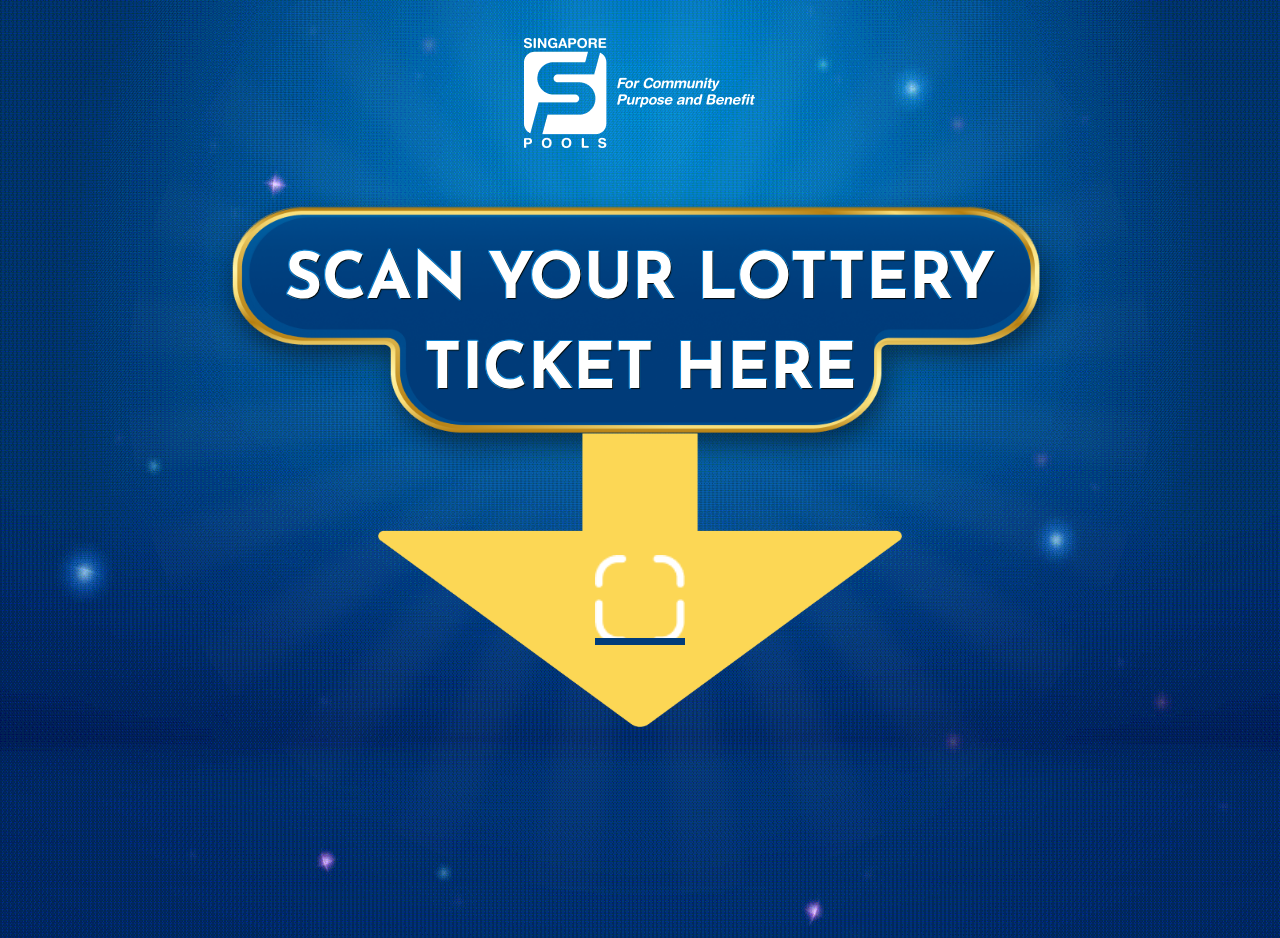
<file: index.html>
<!doctype html>
<html class="no-js" lang="">

<head>
  <meta charset="utf-8">
  <meta name="viewport" content="width=device-width, initial-scale=1">
  <title>SG-POOL</title>
  <link rel="stylesheet" href="css/style.css">
  <link rel="stylesheet" href="css/index.css">
  <meta name="description" content="">

  <meta property="og:title" content="">
  <meta property="og:type" content="">
  <meta property="og:url" content="">
  <meta property="og:image" content="">
  <meta property="og:image:alt" content="">

  <link rel="icon" href="/favicon.ico" sizes="any">
  <link rel="icon" href="/icon.svg" type="image/svg+xml">
  <link rel="apple-touch-icon" href="icon.png">
  <meta name="theme-color" content="#fafafa">
  <style>
    @import url('https://fonts.googleapis.com/css2?family=Josefin+Sans:ital,wght@0,100..700;1,100..700&display=swap');
  </style>
</head>

<body class="body-bg">
<div class="content-container">
  <div class="rotating">
    <img src=
          "./img/rays-circle.png"
        alt="Rotated Image"
        class="rotating_img">
  </div>

<div class="move-up">
<div class="logo-wrapper">
  <img src=
         "./img/Logo.png"
       alt="logo"
       class="logo">
</div>

<div class="banner-box">
  <img src=
         "./img/Text-background.png"
       alt="back"
       class="back">
  <img src=
         "./img/bg-layer.png"
       alt="back"
       class="back-layer">
  <div class="banner-text-one">SCAN YOUR LOTTERY</div>
  <div class="banner-text-two">TICKET HERE</div>
</div>
</div>
  <div class="move-down">
<div class="arrow-box">
  <img src=
         "./img/arrow.png"
       alt="arrow"
       class="arrow">
  <!--<a href="./html/winner.html">
    <img src=
           "./img/arrow.png"
         alt="arrow"
         class="arrow">
  </a>-->
  <div class="scanner-box-wrapper">
    <img src=
           "./img/bar-box.png"
         alt="bar-box"
         class="bar-box">
    <span class="scanner-line"></span>
  </div>
</div>
  </div>
</div>
<script>
  document.addEventListener('DOMContentLoaded', function() {
    var moveUpElement = document.querySelector('.move-up');
    var moveDownElement = document.querySelector('.move-down');

    // Function to toggle move classes
    function toggleMoveClasses() {
      moveUpElement.classList.toggle('move');
      moveDownElement.classList.toggle('move');
    }

    // Add click event listener to trigger animation
    document.querySelector('.arrow-box').addEventListener('click', function() {
      toggleMoveClasses();
      setTimeout(() => {
        window.location.href = "../sg-pool-ui/html/winner.html";
      }, 400)
    });


  });
</script>
</body>

</html>
</file>
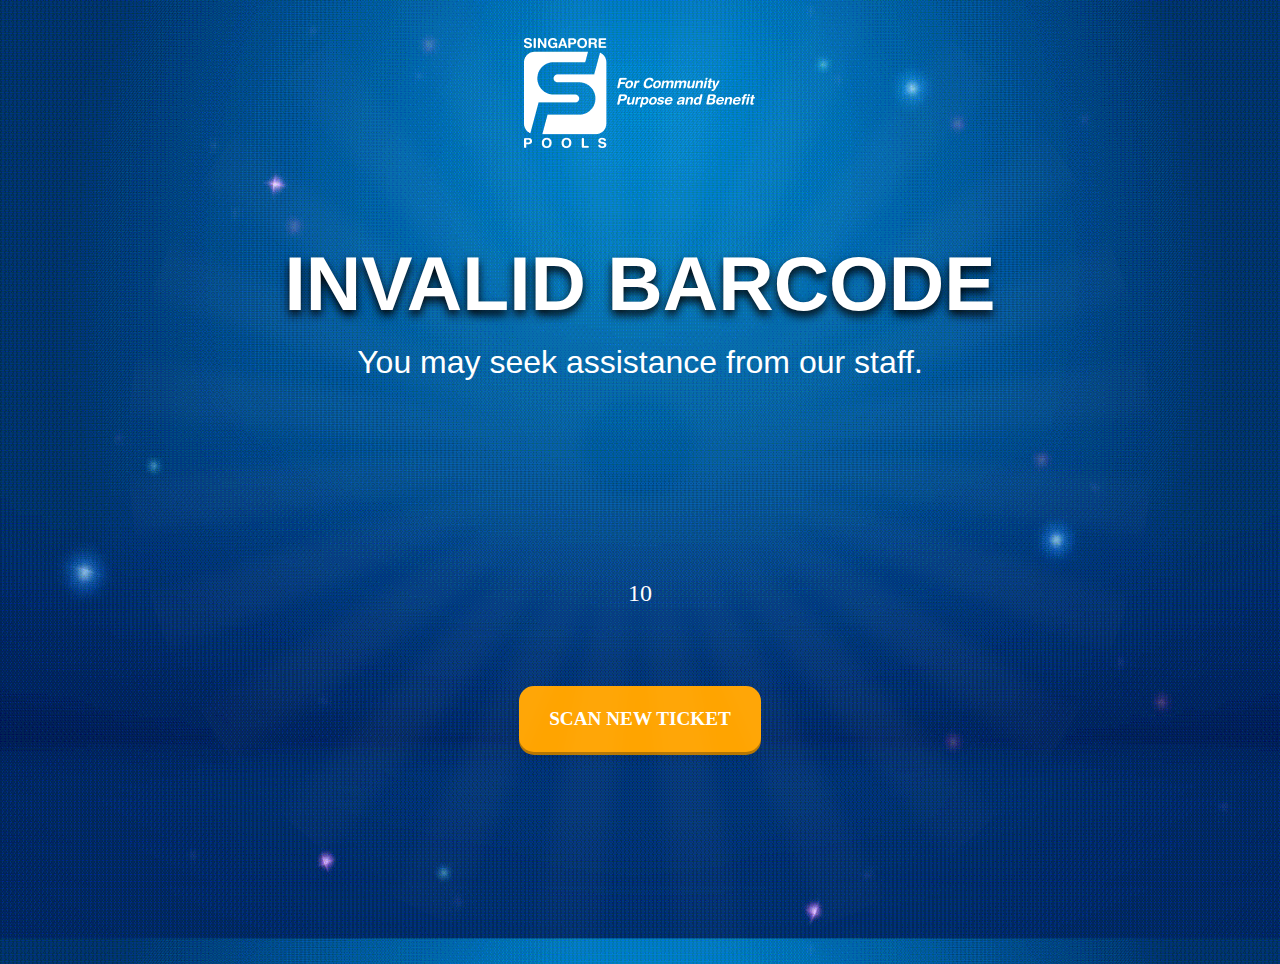
<file: html/barcode-invalid.html>
<!DOCTYPE html>
<html lang="en">
<head>
  <meta charset="UTF-8">
  <title>Winner</title>
  <link rel="stylesheet" href="../css/winner.css">
  <link rel="stylesheet" href="../css/index.css">
</head>
<body class="body-bg" onclick="onNext()">
<!--<div class="rays-layer"></div>-->
<div class="rotating">
  <img src=
         "../img/rays-circle.png"
       alt="Rotated Image"
       class="rotating_img">
</div>
<div class="logo-wrapper">
  <img src=
         "../img/Logo.png"
       alt="logo"
       class="logo">
</div>
<div class="heading-text-wrapper">
  <p class="error-text">Invalid Barcode</p>
  <div class="tabulated-text">You may seek assistance from our staff.</div>
</div>
<!--<div class="loader-wrapper">
  <div class="loader"></div>
  <div class="progress">10</div>
</div>-->

<div class="progress-container">
  <div class="progress-circle">
    <div class="count">10</div>
    <svg class="svg" width="160" height="160">
      <circle class="svg-circle" cx="80" cy="80" r="70"></circle>
    </svg>
  </div>
</div>

<div class="button-wrapper">
  <button onclick="onScanNewTicket()">Scan New Ticket</button>
</div>
<!--<div class="loader"></div>
<div class="container mt-5">
  <div class="row">
    <div class="col-3">
      <div id="circle-loader-wrap">
        <div class="left-wrap">
          <div class="loader"></div>
        </div>
        <div class="right-wrap">
          <div class="loader"></div>
        </div>
      </div>
    </div>
  </div>
</div>-->
<script>
  let count = 10;
  const progressElement = document.querySelector('.progress');
  const messageElement = document.querySelector('.message');

  const timerInterval = setInterval(() => {
    count--;
    progressElement.innerText = count;
    if (count === 0) {
      clearInterval(timerInterval);
      document.querySelector('.loader').style.animation = 'none';
      messageElement.innerText = 'Success!';
     // window.location.href = "../index.html";

    }

  }, 1000); // Update every second

  function onScanNewTicket() {
    window.location.href = "../index.html";
  }

  function onNext() {
    window.location.href = "../html/ticket-not-found.html";
  }

  document.addEventListener("DOMContentLoaded", function() {
    const progressBar = document.querySelector(".svg-circle");
    const count = document.querySelector(".count");
    let currentCount = 0;

    const incrementCount = () => {
      currentCount++;
      count.textContent = 11 - currentCount;
    };

    const updateProgress = () => {
      incrementCount();
      const currentProgress = (currentCount / 10) * 440.92; // Full circle is 440
      progressBar.style.strokeDashoffset = 440.92 - currentProgress;
    };

    const intervalId = setInterval(() => {
      if (currentCount < 10) {
        updateProgress();
      } else {
        clearInterval(intervalId);
      }
    }, 1000); // Adjust speed of animation if needed
  });

</script>
</body>
</html>
</file>
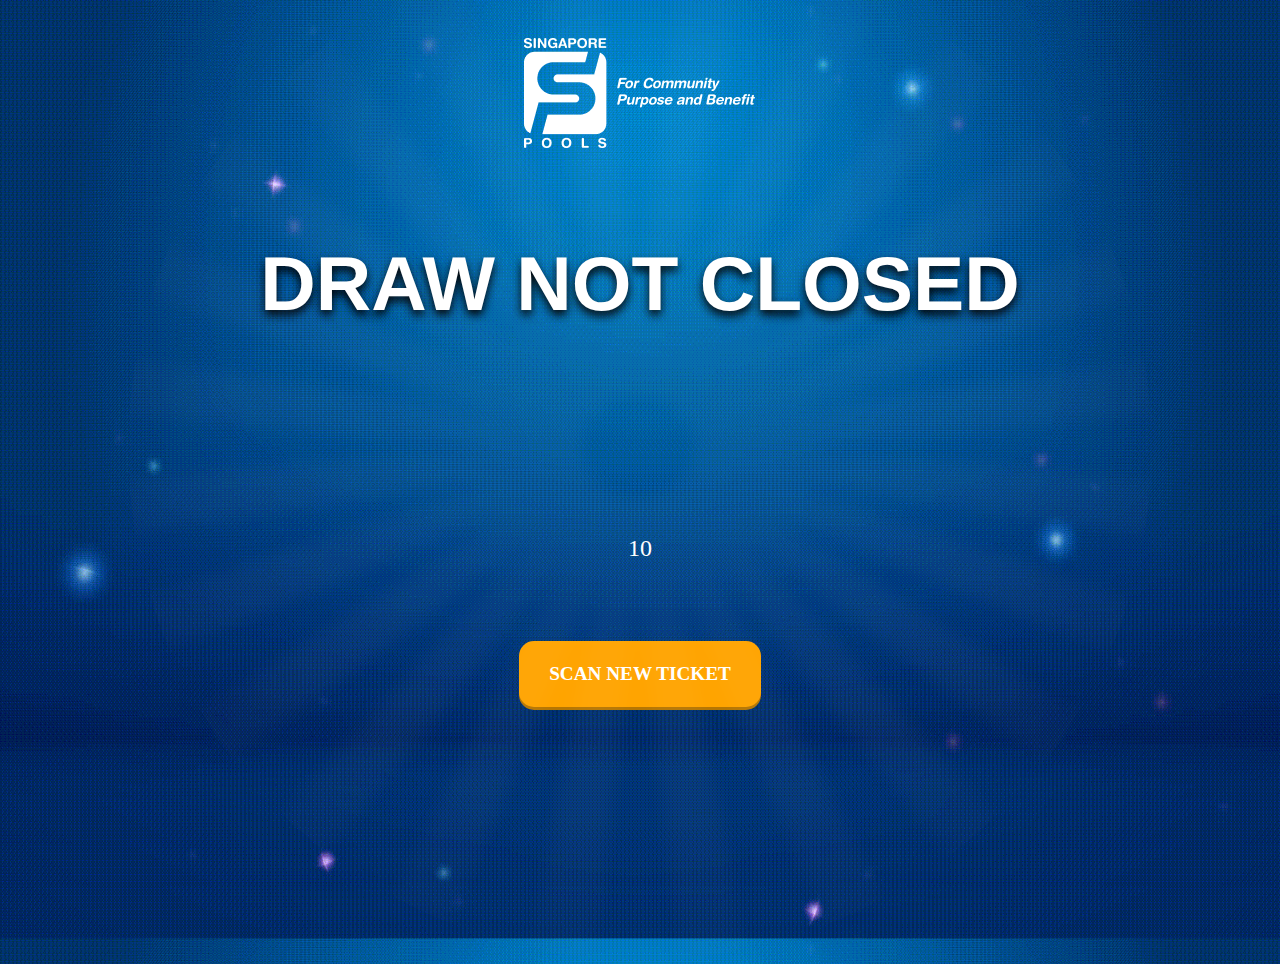
<file: html/draw-not-closed.html>
<!DOCTYPE html>
<html lang="en">
<head>
  <meta charset="UTF-8">
  <title>Winner</title>
  <link rel="stylesheet" href="../css/winner.css">
  <link rel="stylesheet" href="../css/index.css">
</head>
<body class="body-bg" onclick="onNext()">
<!--<div class="rays-layer"></div>-->
<div class="rotating">
  <img src=
         "../img/rays-circle.png"
       alt="Rotated Image"
       class="rotating_img">
</div>
<div class="logo-wrapper">
  <img src=
         "../img/Logo.png"
       alt="logo"
       class="logo">
</div>
<div class="heading-text-wrapper">
  <p class="error-text">Draw not closed</p>
</div>
<!--<div class="loader-wrapper">
  <div class="loader"></div>
  <div class="progress">10</div>
</div>-->

<div class="progress-container">
  <div class="progress-circle">
    <div class="count">10</div>
    <svg class="svg" width="160" height="160">
      <circle class="svg-circle" cx="80" cy="80" r="70"></circle>
    </svg>
  </div>
</div>

<div class="button-wrapper">
  <button onclick="onScanNewTicket()">Scan New Ticket</button>
</div>
<!--<div class="loader"></div>
<div class="container mt-5">
  <div class="row">
    <div class="col-3">
      <div id="circle-loader-wrap">
        <div class="left-wrap">
          <div class="loader"></div>
        </div>
        <div class="right-wrap">
          <div class="loader"></div>
        </div>
      </div>
    </div>
  </div>
</div>-->
<script>
  let count = 10;
  const progressElement = document.querySelector('.progress');
  const messageElement = document.querySelector('.message');

  const timerInterval = setInterval(() => {
    count--;
    progressElement.innerText = count;
    if (count === 0) {
      clearInterval(timerInterval);
      document.querySelector('.loader').style.animation = 'none';
      messageElement.innerText = 'Success!';
     // window.location.href = "../index.html";

    }

  }, 1000); // Update every second

  function onScanNewTicket() {
    window.location.href = "../index.html";
  }

  function onNext() {
    window.location.href = "../html/sorry.html";
  }

  document.addEventListener("DOMContentLoaded", function() {
    const progressBar = document.querySelector(".svg-circle");
    const count = document.querySelector(".count");
    let currentCount = 0;

    const incrementCount = () => {
      currentCount++;
      count.textContent = 11 - currentCount;
    };

    const updateProgress = () => {
      incrementCount();
      const currentProgress = (currentCount / 10) * 440.92; // Full circle is 440
      progressBar.style.strokeDashoffset = 440.92 - currentProgress;
    };

    const intervalId = setInterval(() => {
      if (currentCount < 10) {
        updateProgress();
      } else {
        clearInterval(intervalId);
      }
    }, 1000); // Adjust speed of animation if needed
  });

</script>
</body>
</html>
</file>
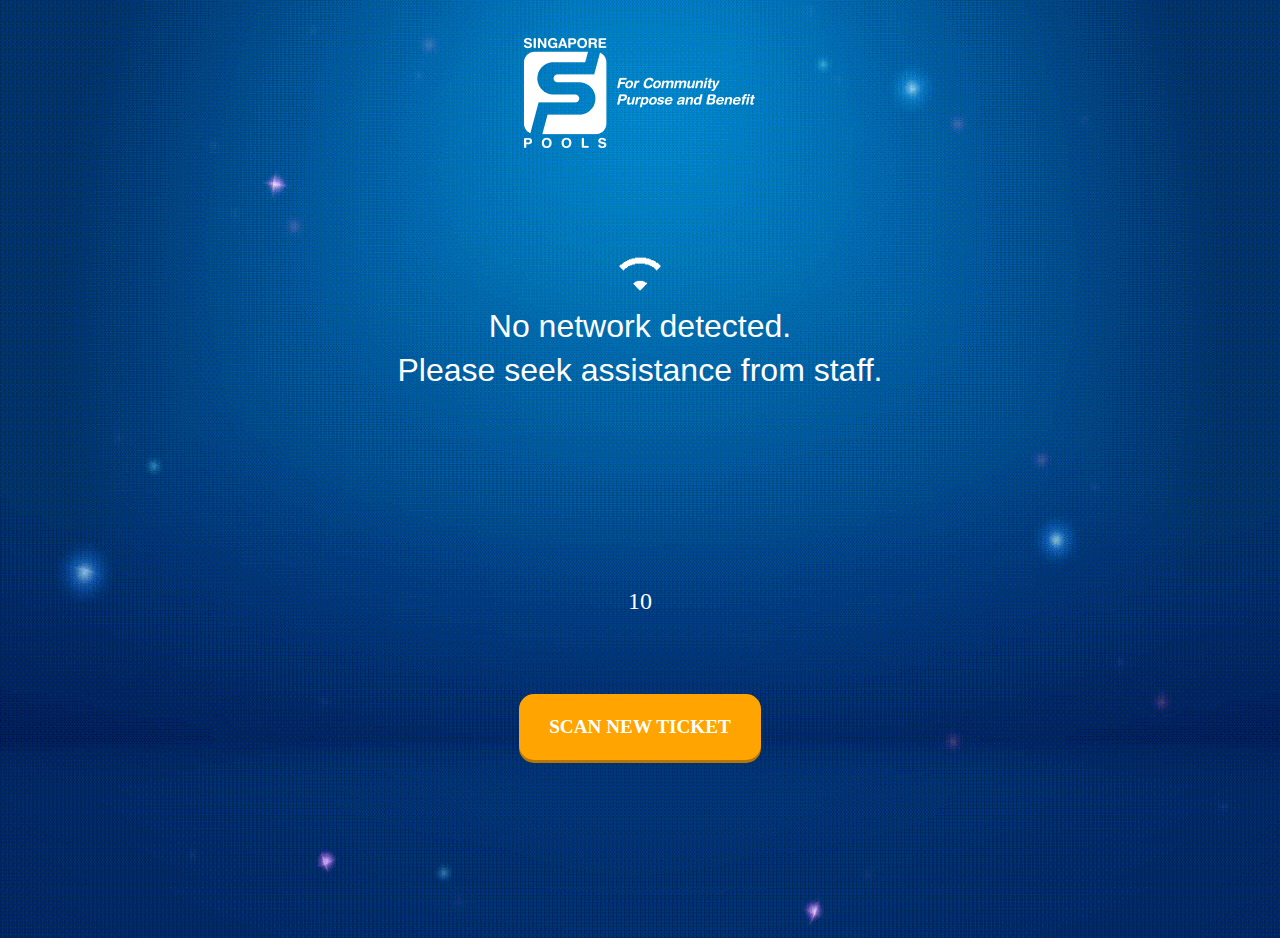
<file: html/no-internet.html>
<!DOCTYPE html>
<html lang="en">
<head>
  <meta charset="UTF-8">
  <title>Winner</title>
  <link rel="stylesheet" href="../css/winner.css">
  <link rel="stylesheet" href="../css/index.css">
</head>
<body class="body-bg" onclick="onNext()">
<!--<div class="rays-layer"></div>-->
<div class="logo-wrapper">
  <img src=
         "../img/Logo.png"
       alt="logo"
       class="logo">
</div>
<div class="heading-text-wrapper">
 <img src="../img/noInternet.gif" alt="noInternet" class="no-internet">
  <div class="tabulated-text">No network detected.</div>
  <div class="tabulated-text">Please seek assistance from staff.</div>
</div>
<!--<div class="loader-wrapper">
  <div class="loader"></div>
  <div class="progress">10</div>
</div>-->

<div class="progress-container">
  <div class="progress-circle">
    <div class="count">10</div>
    <svg class="svg" width="160" height="160">
      <circle class="svg-circle" cx="80" cy="80" r="70"></circle>
    </svg>
  </div>
</div>

<div class="button-wrapper">
  <button onclick="onScanNewTicket()">Scan New Ticket</button>
</div>
<!--<div class="loader"></div>
<div class="container mt-5">
  <div class="row">
    <div class="col-3">
      <div id="circle-loader-wrap">
        <div class="left-wrap">
          <div class="loader"></div>
        </div>
        <div class="right-wrap">
          <div class="loader"></div>
        </div>
      </div>
    </div>
  </div>
</div>-->
<script>
  let count = 10;
  const progressElement = document.querySelector('.progress');
  const messageElement = document.querySelector('.message');

  const timerInterval = setInterval(() => {
    count--;
    progressElement.innerText = count;
    if (count === 0) {
      clearInterval(timerInterval);
      document.querySelector('.loader').style.animation = 'none';
      messageElement.innerText = 'Success!';
     // window.location.href = "../index.html";

    }

  }, 1000); // Update every second

  function onScanNewTicket() {
    window.location.href = "../index.html";
  }

  function onNext() {
    window.location.href = "../html/winner-tabulated.html";
  }

  document.addEventListener("DOMContentLoaded", function() {
    const progressBar = document.querySelector(".svg-circle");
    const count = document.querySelector(".count");
    let currentCount = 0;

    const incrementCount = () => {
      currentCount++;
      count.textContent = 11 - currentCount;
    };

    const updateProgress = () => {
      incrementCount();
      const currentProgress = (currentCount / 10) * 440.92; // Full circle is 440
      progressBar.style.strokeDashoffset = 440.92 - currentProgress;
    };

    const intervalId = setInterval(() => {
      if (currentCount < 10) {
        updateProgress();
      } else {
        clearInterval(intervalId);
      }
    }, 1000); // Adjust speed of animation if needed
  });

</script>
</body>
</html>
</file>
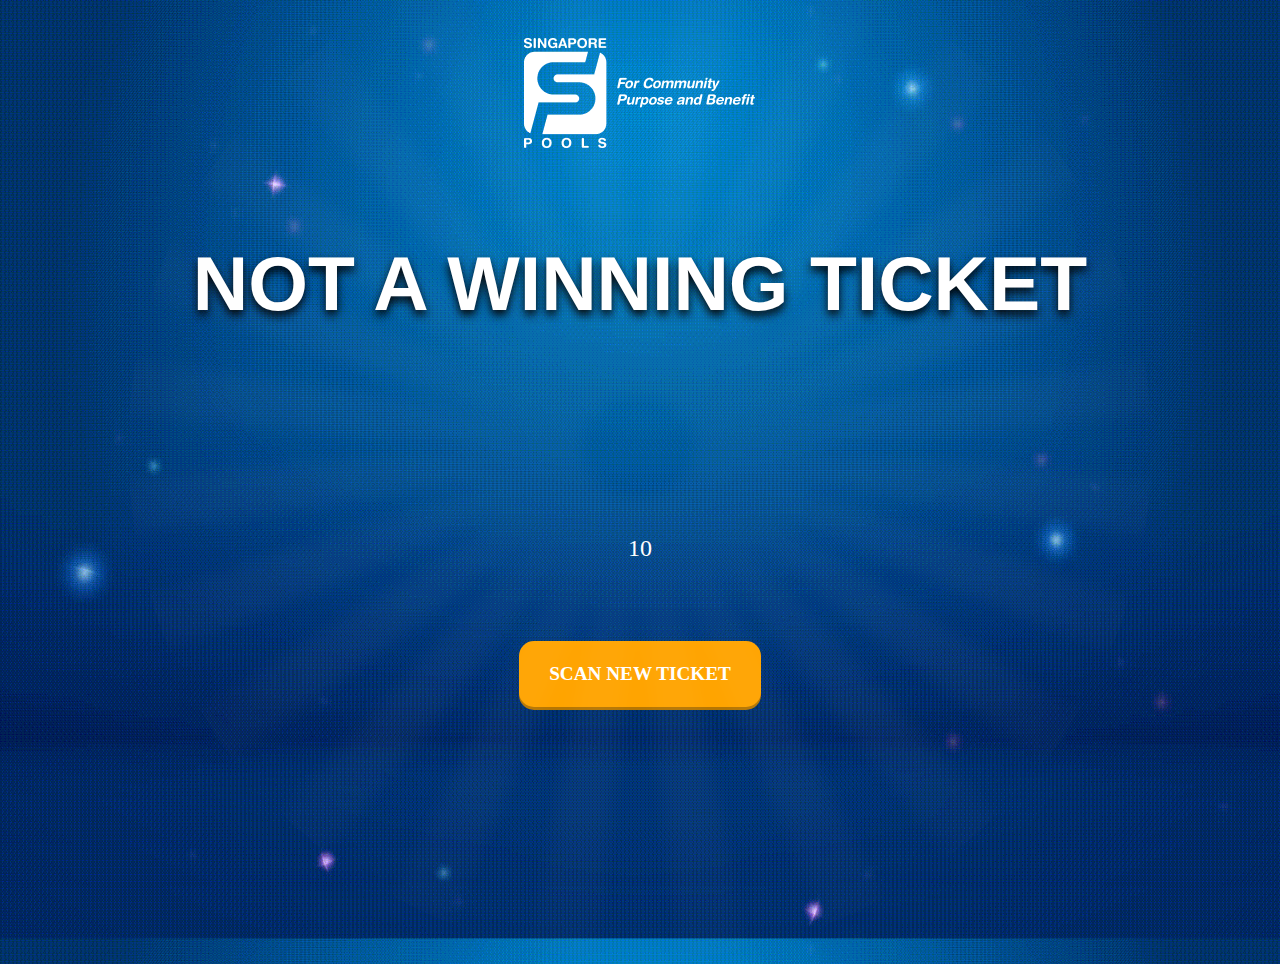
<file: html/no-win.html>
<!DOCTYPE html>
<html lang="en">
<head>
  <meta charset="UTF-8">
  <title>Winner</title>
  <link rel="stylesheet" href="../css/winner.css">
  <link rel="stylesheet" href="../css/index.css">
</head>
<body class="body-bg" onclick="onNext()">
<!--<div class="rays-layer"></div>-->
<div class="rotating">
  <img src=
         "../img/rays-circle.png"
       alt="Rotated Image"
       class="rotating_img">
</div>
<div class="logo-wrapper">
  <img src=
         "../img/Logo.png"
       alt="logo"
       class="logo">
</div>
<div class="heading-text-wrapper">
  <p class="error-text">Not a winning ticket</p>
</div>
<!--<div class="loader-wrapper">
  <div class="loader"></div>
  <div class="progress">10</div>
</div>-->

<div class="progress-container">
  <div class="progress-circle">
    <div class="count">10</div>
    <svg class="svg" width="160" height="160">
      <circle class="svg-circle" cx="80" cy="80" r="70"></circle>
    </svg>
  </div>
</div>

<div class="button-wrapper">
  <button onclick="onScanNewTicket()">Scan New Ticket</button>
</div>
<!--<div class="loader"></div>
<div class="container mt-5">
  <div class="row">
    <div class="col-3">
      <div id="circle-loader-wrap">
        <div class="left-wrap">
          <div class="loader"></div>
        </div>
        <div class="right-wrap">
          <div class="loader"></div>
        </div>
      </div>
    </div>
  </div>
</div>-->
<script>
  let count = 10;
  const progressElement = document.querySelector('.progress');
  const messageElement = document.querySelector('.message');

  const timerInterval = setInterval(() => {
    count--;
    progressElement.innerText = count;
    if (count === 0) {
      clearInterval(timerInterval);
      document.querySelector('.loader').style.animation = 'none';
      messageElement.innerText = 'Success!';
     // window.location.href = "../index.html";

    }

  }, 1000); // Update every second

  function onScanNewTicket() {
    window.location.href = "../index.html";
  }

  function onNext() {
    window.location.href = "../index.html";
  }

  document.addEventListener("DOMContentLoaded", function() {
    const progressBar = document.querySelector(".svg-circle");
    const count = document.querySelector(".count");
    let currentCount = 0;

    const incrementCount = () => {
      currentCount++;
      count.textContent = 11 - currentCount;
    };

    const updateProgress = () => {
      incrementCount();
      const currentProgress = (currentCount / 10) * 440.92; // Full circle is 440
      progressBar.style.strokeDashoffset = 440.92 - currentProgress;
    };

    const intervalId = setInterval(() => {
      if (currentCount < 10) {
        updateProgress();
      } else {
        clearInterval(intervalId);
      }
    }, 1000); // Adjust speed of animation if needed
  });

</script>
</body>
</html>
</file>
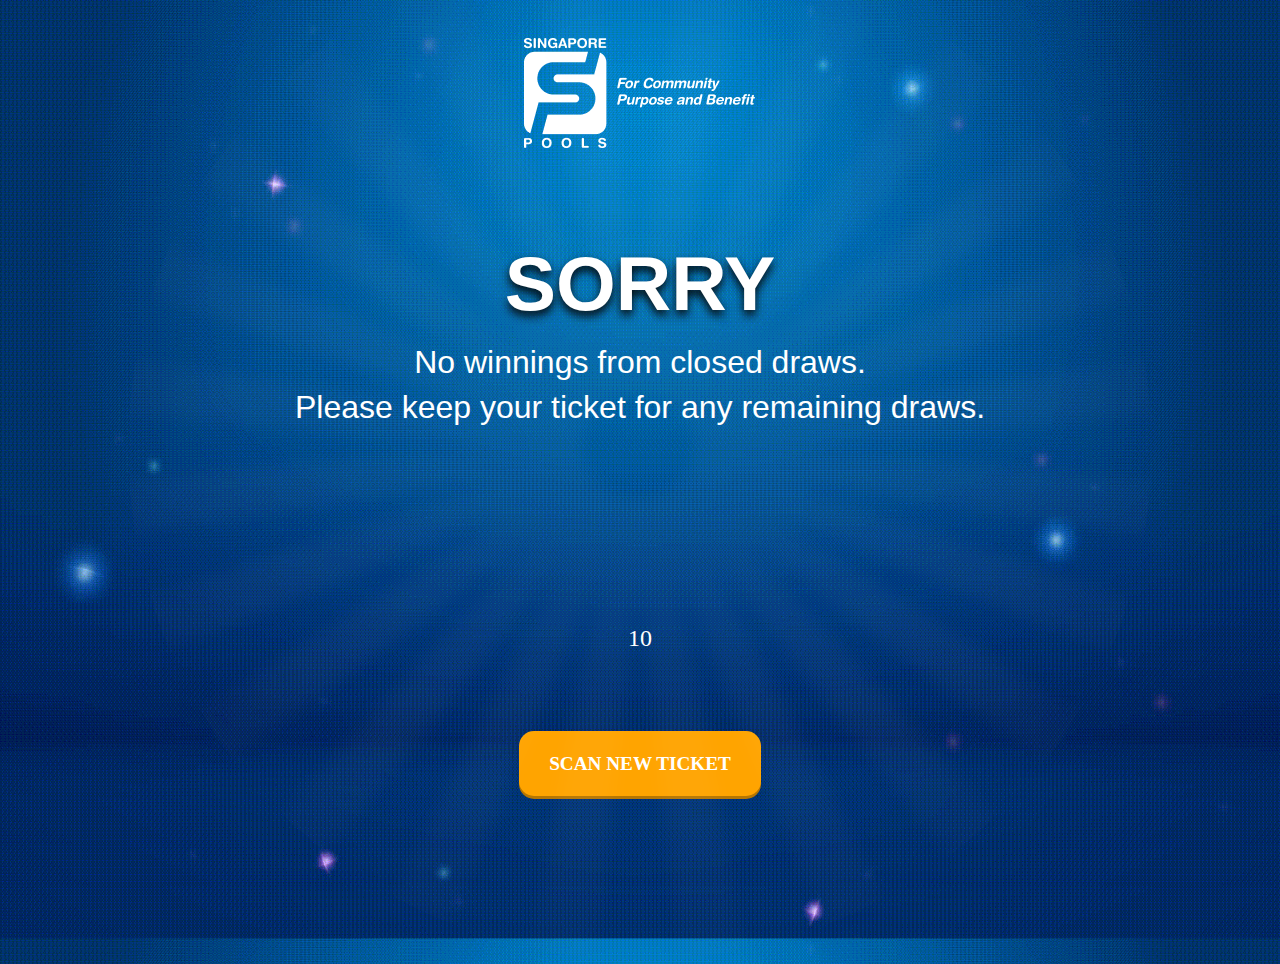
<file: html/sorry.html>
<!DOCTYPE html>
<html lang="en">
<head>
  <meta charset="UTF-8">
  <title>Winner</title>
  <link rel="stylesheet" href="../css/winner.css">
  <link rel="stylesheet" href="../css/index.css">
</head>
<body class="body-bg" onclick="onNext()">
<!--<div class="rays-layer"></div>-->
<div class="rotating">
  <img src=
         "../img/rays-circle.png"
       alt="Rotated Image"
       class="rotating_img">
</div>
<div class="logo-wrapper">
  <img src=
         "../img/Logo.png"
       alt="logo"
       class="logo">
</div>
<div class="heading-text-wrapper">
  <p class="error-text">Sorry</p>
  <div class="tabulated-text">No winnings from closed draws.</div>
  <div class="tabulated-text">Please keep your ticket for any remaining draws.</div>
</div>
<!--<div class="loader-wrapper">
  <div class="loader"></div>
  <div class="progress">10</div>
</div>-->

<div class="progress-container">
  <div class="progress-circle">
    <div class="count">10</div>
    <svg class="svg" width="160" height="160">
      <circle class="svg-circle" cx="80" cy="80" r="70"></circle>
    </svg>
  </div>
</div>

<div class="button-wrapper">
  <button onclick="onScanNewTicket()">Scan New Ticket</button>
</div>
<!--<div class="loader"></div>
<div class="container mt-5">
  <div class="row">
    <div class="col-3">
      <div id="circle-loader-wrap">
        <div class="left-wrap">
          <div class="loader"></div>
        </div>
        <div class="right-wrap">
          <div class="loader"></div>
        </div>
      </div>
    </div>
  </div>
</div>-->
<script>
  let count = 10;
  const progressElement = document.querySelector('.progress');
  const messageElement = document.querySelector('.message');

  const timerInterval = setInterval(() => {
    count--;
    progressElement.innerText = count;
    if (count === 0) {
      clearInterval(timerInterval);
      document.querySelector('.loader').style.animation = 'none';
      messageElement.innerText = 'Success!';
     // window.location.href = "../index.html";

    }

  }, 1000); // Update every second

  function onScanNewTicket() {
    window.location.href = "../index.html";
  }

  function onNext() {
    window.location.href = "../html/no-internet.html";
  }

  document.addEventListener("DOMContentLoaded", function() {
    const progressBar = document.querySelector(".svg-circle");
    const count = document.querySelector(".count");
    let currentCount = 0;

    const incrementCount = () => {
      currentCount++;
      count.textContent = 11 - currentCount;
    };

    const updateProgress = () => {
      incrementCount();
      const currentProgress = (currentCount / 10) * 440.92; // Full circle is 440
      progressBar.style.strokeDashoffset = 440.92 - currentProgress;
    };

    const intervalId = setInterval(() => {
      if (currentCount < 10) {
        updateProgress();
      } else {
        clearInterval(intervalId);
      }
    }, 1000); // Adjust speed of animation if needed
  });

</script>
</body>
</html>
</file>
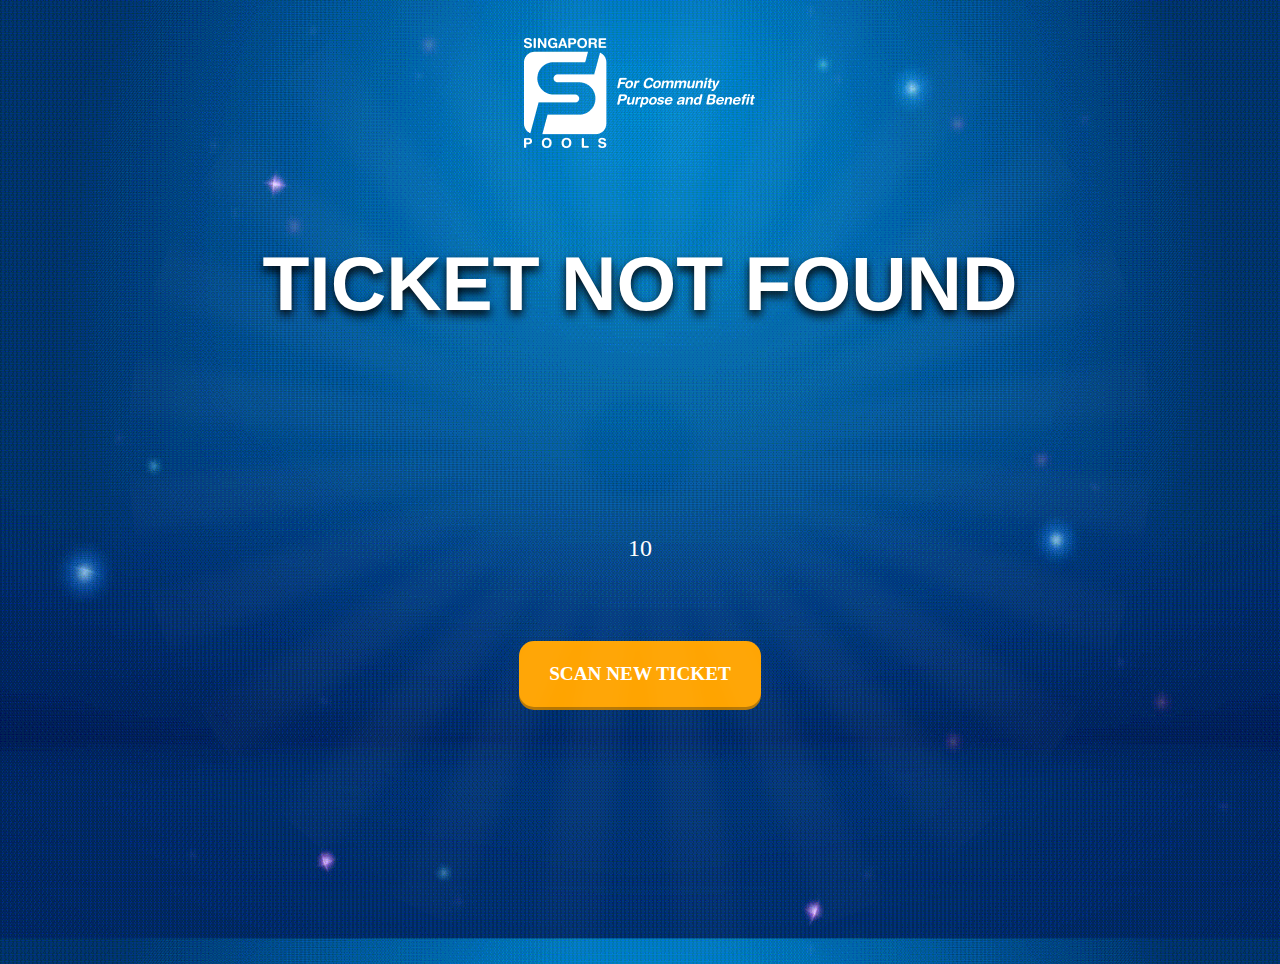
<file: html/ticket-not-found.html>
<!DOCTYPE html>
<html lang="en">
<head>
  <meta charset="UTF-8">
  <title>Winner</title>
  <link rel="stylesheet" href="../css/winner.css">
  <link rel="stylesheet" href="../css/index.css">
</head>
<body class="body-bg" onclick="onNext()">
<!--<div class="rays-layer"></div>-->
<div class="rotating">
  <img src=
         "../img/rays-circle.png"
       alt="Rotated Image"
       class="rotating_img">
</div>
<div class="logo-wrapper">
  <img src=
         "../img/Logo.png"
       alt="logo"
       class="logo">
</div>
<div class="heading-text-wrapper">
  <p class="error-text">Ticket not found</p>
</div>
<!--<div class="loader-wrapper">
  <div class="loader"></div>
  <div class="progress">10</div>
</div>-->

<div class="progress-container">
  <div class="progress-circle">
    <div class="count">10</div>
    <svg class="svg" width="160" height="160">
      <circle class="svg-circle" cx="80" cy="80" r="70"></circle>
    </svg>
  </div>
</div>

<div class="button-wrapper">
  <button onclick="onScanNewTicket()">Scan New Ticket</button>
</div>
<!--<div class="loader"></div>
<div class="container mt-5">
  <div class="row">
    <div class="col-3">
      <div id="circle-loader-wrap">
        <div class="left-wrap">
          <div class="loader"></div>
        </div>
        <div class="right-wrap">
          <div class="loader"></div>
        </div>
      </div>
    </div>
  </div>
</div>-->
<script>
  let count = 10;
  const progressElement = document.querySelector('.progress');
  const messageElement = document.querySelector('.message');

  const timerInterval = setInterval(() => {
    count--;
    progressElement.innerText = count;
    if (count === 0) {
      clearInterval(timerInterval);
      document.querySelector('.loader').style.animation = 'none';
      messageElement.innerText = 'Success!';
     // window.location.href = "../index.html";

    }

  }, 1000); // Update every second

  function onScanNewTicket() {
    window.location.href = "../index.html";
  }

  function onNext() {
    window.location.href = "../html/no-win.html";
  }

  document.addEventListener("DOMContentLoaded", function() {
    const progressBar = document.querySelector(".svg-circle");
    const count = document.querySelector(".count");
    let currentCount = 0;

    const incrementCount = () => {
      currentCount++;
      count.textContent = 11 - currentCount;
    };

    const updateProgress = () => {
      incrementCount();
      const currentProgress = (currentCount / 10) * 440.92; // Full circle is 440
      progressBar.style.strokeDashoffset = 440.92 - currentProgress;
    };

    const intervalId = setInterval(() => {
      if (currentCount < 10) {
        updateProgress();
      } else {
        clearInterval(intervalId);
      }
    }, 1000); // Adjust speed of animation if needed
  });

</script>
</body>
</html>
</file>
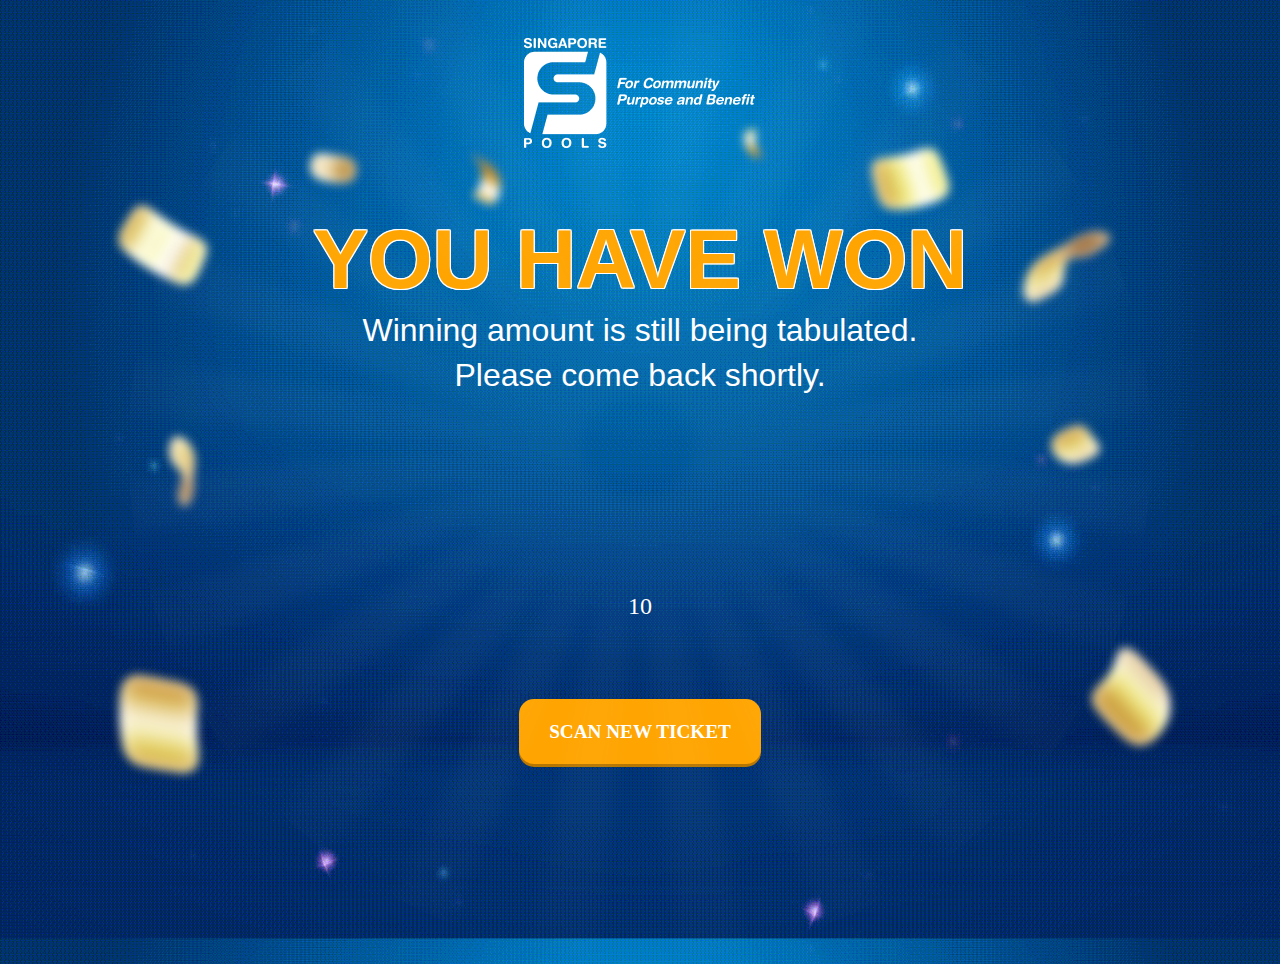
<file: html/winner-tabulated.html>
<!DOCTYPE html>
<html lang="en">
<head>
  <meta charset="UTF-8">
  <title>Winner</title>
  <link rel="stylesheet" href="../css/winner.css">
  <link rel="stylesheet" href="../css/index.css">
</head>
<body class="body-bg" onclick="onNext()">
<!--<div class="rays-layer"></div>-->
<div class="rotating">
  <img src=
         "../img/rays-circle.png"
       alt="Rotated Image"
       class="rotating_img">
</div>
<img src=
       "../img/Confetti.gif"
     alt="confetti Image"
     class="confetti-img">
<div class="logo-wrapper">
  <img src=
         "../img/Logo.png"
       alt="logo"
       class="logo">
</div>
<div class="heading-text-wrapper">
  <p class="heading-text">YOU HAVE WON</p>
  <div class="tabulated-text">Winning amount is still being tabulated.</div>
  <div class="tabulated-text">Please come back shortly.</div>
</div>
<!--<div class="loader-wrapper">
  <div class="loader"></div>
  <div class="progress">10</div>
</div>-->

<div class="progress-container">
  <div class="progress-circle">
    <div class="count">10</div>
    <svg class="svg" width="160" height="160">
      <circle class="svg-circle" cx="80" cy="80" r="70"></circle>
    </svg>
  </div>
</div>

<div class="button-wrapper">
  <button onclick="onScanNewTicket()">Scan New Ticket</button>
</div>
<!--<div class="loader"></div>
<div class="container mt-5">
  <div class="row">
    <div class="col-3">
      <div id="circle-loader-wrap">
        <div class="left-wrap">
          <div class="loader"></div>
        </div>
        <div class="right-wrap">
          <div class="loader"></div>
        </div>
      </div>
    </div>
  </div>
</div>-->
<script>
  let count = 10;
  const progressElement = document.querySelector('.progress');
  const messageElement = document.querySelector('.message');

  const timerInterval = setInterval(() => {
    count--;
    progressElement.innerText = count;
    if (count === 0) {
      clearInterval(timerInterval);
      document.querySelector('.loader').style.animation = 'none';
      messageElement.innerText = 'Success!';
     // window.location.href = "../index.html";

    }

  }, 1000); // Update every second

  function onScanNewTicket() {
    window.location.href = "../index.html";
  }

  function onNext() {
    window.location.href = "../html/barcode-invalid.html";
  }

  document.addEventListener("DOMContentLoaded", function() {
    const progressBar = document.querySelector(".svg-circle");
    const count = document.querySelector(".count");
    let currentCount = 0;

    const incrementCount = () => {
      currentCount++;
      count.textContent = 11 - currentCount;
    };

    const updateProgress = () => {
      incrementCount();
      const currentProgress = (currentCount / 10) * 440.92; // Full circle is 440
      progressBar.style.strokeDashoffset = 440.92 - currentProgress;
    };

    const intervalId = setInterval(() => {
      if (currentCount < 10) {
        updateProgress();
      } else {
        clearInterval(intervalId);
      }
    }, 1000); // Adjust speed of animation if needed
  });

</script>
</body>
</html>
</file>
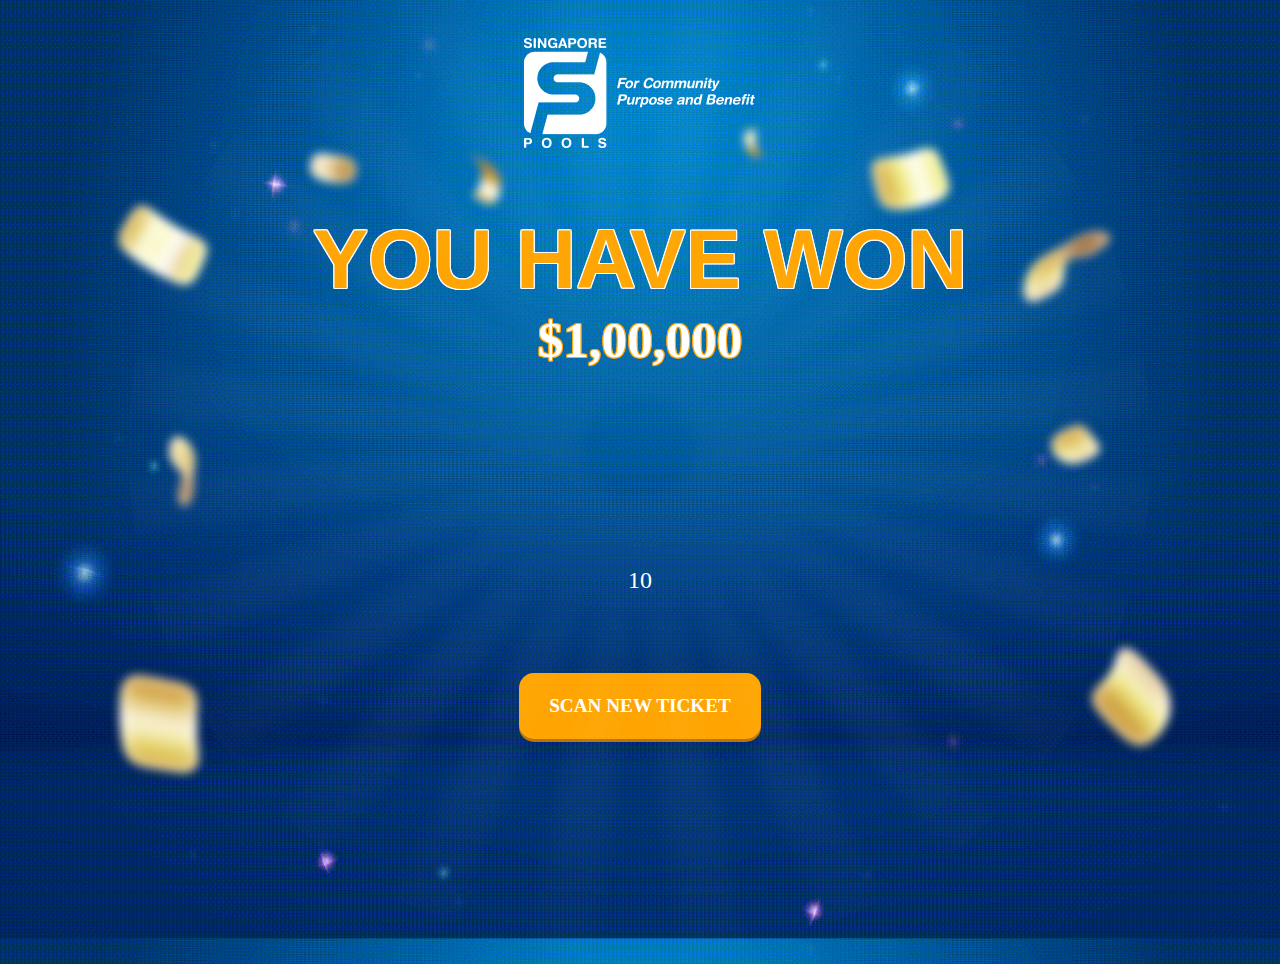
<file: html/winner.html>
<!DOCTYPE html>
<html lang="en">
<head>
  <meta charset="UTF-8">
  <title>Winner</title>
  <link rel="stylesheet" href="../css/winner.css">
  <link rel="stylesheet" href="../css/index.css">
</head>
<body class="body-bg">
<!--<div class="rays-layer"></div>-->
<div class="rotating">
  <img src=
         "../img/rays-circle.png"
       alt="Rotated Image"
       class="rotating_img">
</div>
<img src=
       "../img/Confetti.gif"
     alt="confetti Image"
     class="confetti-img">
<div class="logo-wrapper">
  <img src=
         "../img/Logo.png"
       alt="logo"
       class="logo">
</div>
<div class="heading-text-wrapper">
  <p class="heading-text">YOU HAVE WON</p>
  <div class="amount">$1,00,000</div>
</div>
<!--<div class="loader-wrapper">
  <div class="loader"></div>
  <div class="progress">10</div>
</div>-->

<div class="progress-container">
  <div class="progress-circle">
    <div class="count">10</div>
    <svg class="svg" width="160" height="160">
      <circle class="svg-circle" cx="80" cy="80" r="70"></circle>
    </svg>
  </div>
</div>

<div class="button-wrapper">
  <button id="scanButton">Scan New Ticket</button>
</div>
<!--<div class="loader"></div>
<div class="container mt-5">
  <div class="row">
    <div class="col-3">
      <div id="circle-loader-wrap">
        <div class="left-wrap">
          <div class="loader"></div>
        </div>
        <div class="right-wrap">
          <div class="loader"></div>
        </div>
      </div>
    </div>
  </div>
</div>-->
<script>
  let count = 10;
  const progressElement = document.querySelector('.progress');
  const messageElement = document.querySelector('.message');

  const timerInterval = setInterval(() => {
    count--;
    progressElement.innerText = count;
    if (count === 0) {
      clearInterval(timerInterval);
      document.querySelector('.loader').style.animation = 'none';
      messageElement.innerText = 'Success!';
     // window.location.href = "../index.html";

    }

  }, 1000); // Update every second

  /*function onScanNewTicket(event) {
    window.location.href = "../index.html";
    event.stopPropagation();
  }

  function onNext() {
    window.location.href = "../html/winner-tabulated.html";
  }
*/
  function onScanNewTicket(event) {
    window.location.href = " ../sg-pool-ui/index.html";
    event.stopPropagation();
  }

  // Function to handle clicking anywhere on the body
  function onNext(event) {
    window.location.href = "../html/winner-tabulated.html";
    event.stopPropagation();
  }

  document.addEventListener("DOMContentLoaded", function() {
    // Attach event listener to the "Scan New Ticket" button
    const scanButton = document.getElementById("scanButton");
    scanButton.addEventListener("click", onScanNewTicket);

    // Attach event listener to the body
    const body = document.body;
    body.addEventListener("click", onNext);

    const progressBar = document.querySelector(".svg-circle");
    const count = document.querySelector(".count");
    let currentCount = 0;

    const incrementCount = () => {
      currentCount++;
      count.textContent = 11 - currentCount;
    };

    const updateProgress = () => {
      incrementCount();
      const currentProgress = (currentCount / 10) * 440.92; // Full circle is 440
      progressBar.style.strokeDashoffset = 440.92 - currentProgress;
    };

    const intervalId = setInterval(() => {
      if (currentCount < 10) {
        updateProgress();
      } else {
        clearInterval(intervalId);
      }
    }, 1000); // Adjust speed of animation if needed
  });

</script>
</body>
</html>
</file>
<file: css/style.css>
/*! HTML5 Boilerplate v9.0.1 | MIT License | https://html5boilerplate.com/ */

/* main.css 3.0.0 | MIT License | https://github.com/h5bp/main.css#readme */
/*
 * What follows is the result of much research on cross-browser styling.
 * Credit left inline and big thanks to Nicolas Gallagher, Jonathan Neal,
 * Kroc Camen, and the H5BP dev community and team.
 */

/* ==========================================================================
   Base styles: opinionated defaults
   ========================================================================== */

html {
  color: #222;
  font-size: 1em;
  line-height: 1.4;
}

/*
 * Remove text-shadow in selection highlight:
 * https://twitter.com/miketaylr/status/12228805301
 *
 * Customize the background color to match your design.
 */

::-moz-selection {
  background: #b3d4fc;
  text-shadow: none;
}

::selection {
  background: #b3d4fc;
  text-shadow: none;
}

/*
 * A better looking default horizontal rule
 */

hr {
  display: block;
  height: 1px;
  border: 0;
  border-top: 1px solid #ccc;
  margin: 1em 0;
  padding: 0;
}

/*
 * Remove the gap between audio, canvas, iframes,
 * images, videos and the bottom of their containers:
 * https://github.com/h5bp/html5-boilerplate/issues/440
 */

audio,
canvas,
iframe,
img,
svg,
video {
  vertical-align: middle;
}

/*
 * Remove default fieldset styles.
 */

fieldset {
  border: 0;
  margin: 0;
  padding: 0;
}

/*
 * Allow only vertical resizing of textareas.
 */

textarea {
  resize: vertical;
}

/* ==========================================================================
   Author's custom styles
   ========================================================================== */

/* ==========================================================================
   Helper classes
   ========================================================================== */

/*
 * Hide visually and from screen readers
 */

.hidden,
[hidden] {
  display: none !important;
}

/*
 * Hide only visually, but have it available for screen readers:
 * https://snook.ca/archives/html_and_css/hiding-content-for-accessibility
 *
 * 1. For long content, line feeds are not interpreted as spaces and small width
 *    causes content to wrap 1 word per line:
 *    https://medium.com/@jessebeach/beware-smushed-off-screen-accessible-text-5952a4c2cbfe
 */

.visually-hidden {
  border: 0;
  clip: rect(0, 0, 0, 0);
  height: 1px;
  margin: -1px;
  overflow: hidden;
  padding: 0;
  position: absolute;
  white-space: nowrap;
  width: 1px;
  /* 1 */
}

/*
 * Extends the .visually-hidden class to allow the element
 * to be focusable when navigated to via the keyboard:
 * https://www.drupal.org/node/897638
 */

.visually-hidden.focusable:active,
.visually-hidden.focusable:focus {
  clip: auto;
  height: auto;
  margin: 0;
  overflow: visible;
  position: static;
  white-space: inherit;
  width: auto;
}

/*
 * Hide visually and from screen readers, but maintain layout
 */

.invisible {
  visibility: hidden;
}

/*
 * Clearfix: contain floats
 *
 * The use of `table` rather than `block` is only necessary if using
 * `::before` to contain the top-margins of child elements.
 */

.clearfix::before,
.clearfix::after {
  content: "";
  display: table;
}

.clearfix::after {
  clear: both;
}

/* ==========================================================================
   EXAMPLE Media Queries for Responsive Design.
   These examples override the primary ('mobile first') styles.
   Modify as content requires.
   ========================================================================== */

@media only screen and (min-width: 35em) {
  /* Style adjustments for viewports that meet the condition */
}

@media print,
  (-webkit-min-device-pixel-ratio: 1.25),
  (min-resolution: 1.25dppx),
  (min-resolution: 120dpi) {
  /* Style adjustments for high resolution devices */
}

/* ==========================================================================
   Print styles.
   Inlined to avoid the additional HTTP request:
   https://www.phpied.com/delay-loading-your-print-css/
   ========================================================================== */

@media print {
  *,
  *::before,
  *::after {
    background: #fff !important;
    color: #000 !important;
    /* Black prints faster */
    box-shadow: none !important;
    text-shadow: none !important;
  }

  a,
  a:visited {
    text-decoration: underline;
  }

  a[href]::after {
    content: " (" attr(href) ")";
  }

  abbr[title]::after {
    content: " (" attr(title) ")";
  }

  /*
   * Don't show links that are fragment identifiers,
   * or use the `javascript:` pseudo protocol
   */
  a[href^="#"]::after,
  a[href^="javascript:"]::after {
    content: "";
  }

  pre {
    white-space: pre-wrap !important;
  }

  pre,
  blockquote {
    border: 1px solid #999;
    page-break-inside: avoid;
  }

  tr,
  img {
    page-break-inside: avoid;
  }

  p,
  h2,
  h3 {
    orphans: 3;
    widows: 3;
  }

  h2,
  h3 {
    page-break-after: avoid;
  }
}
</file>
<file: css/index.css>
*{
  margin: 0;
  padding: 0;
  box-sizing: border-box;
}

.body-bg{
  /*background-image: url( '/img/background.svg' );*/
  background-image: url( '/img/Sparkle.gif' );
 /* display: flex;
  justify-content: center;
  flex-direction: column;*/
  width: 100%;
  background-size: 100% 100%;
  height: 100vh;
  overflow: hidden;
}

.logo-wrapper{
  display: flex;
  justify-content: center;
  margin-top: 3vw;
  margin-bottom: 3vw;
}

@font-face {
  font-family: josefinSans-bold;
  src: url(./fonts/JosefinSans-Bold.ttf);
}

.banner-box{
  display: flex;
  justify-content: center;
  position: relative;
  color: white;
  font-size: 5vw;
  font-weight: 700;
  /*font-family: josefinSans-bold;*/
  font-family: "Josefin Sans", sans-serif;
}

.back{
  width: 68vw;
  align-self: center;
}

.back-layer{
  position: absolute;
  width: 62.5vw;
  top: 1.7vw;
}

.banner-text-one{
  position: absolute;
  top: 4vw;
  text-shadow: 1px 1px 1px black,1px 0 #0c81d1, -1px 0 #0c81d1, 0 1px #0c81d1, 0 -1px #0c81d1, 1px 1px #0c81d1, -1px -1px #0c81d1, 1px -1px #0c81d1, -1px 1px #0c81d1;
}

.banner-text-two{
  position: absolute;
  top: 11vw;
  text-shadow: 1px 1px 1px black,1px 0 #0c81d1, -1px 0 #0c81d1, 0 1px #0c81d1, 0 -1px #0c81d1, 1px 1px #0c81d1, -1px -1px #0c81d1, 1px -1px #0c81d1, -1px 1px #0c81d1;
}

.arrow-box{
  display: flex;
  justify-content: center;
  margin-top: -3.4vw;
  position: relative;
  color: #013C7A;
  font-weight: 700;
  font-size: 2.5vw;
}

.arrow-text{
  position: absolute;
  top: 45%;
  width: 23%;
  text-align: center;
  cursor: pointer;
}

.arrow{
  width: 41vw;
  height: 23vw;
  cursor: pointer;
}

.scanner-box-wrapper{
  position: absolute;
  bottom: 28%;
}

.bar-box{
  width: 7vw;
  height: 7vw;
}

.scanner-line{
  /*width: 61px;
  height: 5px;*/
  width: 7vw;
  height: 0.5vw;
  display: block;
  position: absolute;
  background: #013C7A;
  animation: MoveUpDown 5s linear infinite;
  left: 0;
  bottom: 0;
}

@keyframes MoveUpDown {
  0% {
    bottom: 3.25vw;
  }
  10%{
    bottom: 3.25vw;
  }
  25%{
    bottom:6.5vw;
  }
  75%{
    bottom: 0;
  }
  90% {
    bottom: 3.25vw;
  }
  95%{
    bottom: 2.8vw;
  }
  100%{
    bottom: 3.25vw;
  }
}

.rays-layer{
 /* background-image: url( '/img/bgRays.png' );*/
 /* width: 100vw;
  height: 100vh;
  position: absolute;
  bottom: 340px;
  right: 161px;
  -webkit-transform-origin: 50% 50%;
  -moz-transform-origin: 50% 50%;
  -o-transform-origin: 50% 50%;
  transform-origin: 50% 50%;*/
}

@-webkit-keyframes rotating /* Safari and Chrome */ {
  from {
    -webkit-transform: rotate(0deg);
    -o-transform: rotate(0deg);
    transform: rotate(0deg);
  }
  to {
    -webkit-transform: rotate(360deg);
    -o-transform: rotate(360deg);
    transform: rotate(360deg);
  }
}
@keyframes rotating {
  from {
    -ms-transform: rotate(0deg);
    -moz-transform: rotate(0deg);
    -webkit-transform: rotate(0deg);
    -o-transform: rotate(0deg);
    transform: rotate(0deg);
  }
  to {
    -ms-transform: rotate(360deg);
    -moz-transform: rotate(360deg);
    -webkit-transform: rotate(360deg);
    -o-transform: rotate(360deg);
    transform: rotate(360deg);
  }
}

.content-container{
  position: relative;
}

.rotating {
  opacity: 0.2;
  position: absolute;
  left: 50%;
  top: 50%;
  transform: translate(-50%, -50%);
}
.rotating .rotating_img {
  -webkit-animation: rotating 22s infinite linear;
  -moz-animation: rotating 22s infinite linear;
  -ms-animation: rotating 22s infinite linear;
  -o-animation: rotating 22s infinite linear;
  animation: rotating 22s infinite linear;
  border-radius: 50%;
  width: 80vw;
  height: 80vw;
}

/*.rotating {
  -webkit-animation: rotating 22s infinite linear;
  -moz-animation: rotating 22s infinite linear;
  -ms-animation: rotating 22s infinite linear;
  -o-animation: rotating 22s infinite linear;
  animation: rotating 22s infinite linear;
  opacity: 0.2;
  position: absolute;
  left: -4vw;
  bottom: -10vw;
  transform: translate(-50%, -50%);
  border-radius: 50%;
  width: 1500px;
  height: 1500px;
  transform-origin: center;
}*/

/*@media only screen and (max-width: 768px) {
  !* Adjustments for smaller screens *!
  .banner-box {
    font-size: 3vw;
  }

}*/

@media only screen and (min-width: 769px) and (max-width: 1024px) {
  /* Adjustments for medium-sized screens */
  .banner-box {
    font-size: 3vw; /* Example adjustment */
  }

}

.move-up {
  transition: transform 0.5s ease-in-out;
}

.move-down {
  transition: transform 0.5s ease-in-out;
}

.move-up.move {
  transform: translateY(-100%);
}

.move-down.move {
  transform: translateY(100%);
}
</file>
<file: css/winner.css>
/*
!*.loader {
  position: fixed;
  top: 50%;
  left: 50%;
  transform: translate(-50%, -50%);
  border: 8px solid #f3f3f3;
  border-radius: 50%;
  border-top: 8px solid #3498db;
  width: 60px;
  height: 60px;
  -webkit-animation: spin 1s linear infinite; !* Safari *!
  animation: spin 1s linear infinite;
  opacity: 0; !* Initially hidden *!
}
 body{
   background: red;
 }*!

#circle-loader-wrap {
  overflow: hidden;
  position: relative;
  margin-top: -10px;
  width: 200px;
  height: 200px;
  box-shadow: 0px 0px 20px rgba(0, 0, 0, 0.1) inset;
  background-color: white;
  border-radius: 200px;
  -ms-transform: rotate(180deg);
  -webkit-transform: rotate(180deg);
  -moz-transform: rotate(180deg);
  transform: rotate(180deg);
}

#circle-loader-wrap:after {
  content: '';
  position: absolute;
  left: 15px;
  top: 15px;
  width: 170px;
  height: 170px;
  border-radius: 50%;
  background-color: white;
  box-shadow: 0 0 10px rgba(0, 0, 0, 0.2);
}

#circle-loader-wrap div {
  overflow: hidden;
  position: absolute;
  width: 50%;
  height: 100%;
}

#circle-loader-wrap .loader {
  position: absolute;
  left: 100%;
  top: 0;
  width: 100%;
  height: 100%;
  border-radius: 1000px;
  background-color: orangered;
}

#circle-loader-wrap .left-wrap {
  left: 0;
}

#circle-loader-wrap .left-wrap .loader {
  border-top-left-radius: 0;
  border-bottom-left-radius: 0;
  transform-origin: 0 50% 0;
  -webkit-transform-origin: 0 50% 0;
  animation: loading-left 20s infinite linear;
  -webkit-animation: loading-left 20s infinite linear;
}

#circle-loader-wrap .right-wrap {
  left: 50%;
}

#circle-loader-wrap .right-wrap .loader {
  left: -100%;
  border-bottom-right-radius: 0;
  border-top-right-radius: 0;
  transform-origin: 100% 50% 0;
  -webkit-transform-origin: 100% 50% 0;
  animation: loading-right 20s infinite linear;
  -webkit-animation: loading-right 20s infinite linear;
}

@keyframes loading-left {
  0% {
    transform: rotate(0deg);
  }
  25% {
    transform: rotate(180deg);
  }
  50% {
    transform: rotate(180deg);
  }
  75% {
    transform: rotate(180deg);
  }
  100% {
    transform: rotate(180deg);
  }
}

@-webkit-keyframes loading-left {
  0% {
    -webkit-transform: rotate(0deg);
  }
  25% {
    -webkit-transform: rotate(180deg);
  }
  50% {
    -webkit-transform: rotate(180deg);
  }
  75% {
    -webkit-transform: rotate(180deg);
  }
  100% {
    -webkit-transform: rotate(180deg);
  }
}

@keyframes loading-right {
  0% {
    transform: rotate(0deg);
  }
  25% {
    transform: rotate(0deg);
  }
  50% {
    transform: rotate(180deg);
  }
  75% {
    transform: rotate(180deg);
  }
  100% {
    transform: rotate(180deg);
  }
}

@-webkit-keyframes loading-right {
  0% {
    -webkit-transform: rotate(0deg);
  }
  25% {
    -webkit-transform: rotate(0deg);
  }
  50% {
    -webkit-transform: rotate(180deg);
  }
  75% {
    -webkit-transform: rotate(180deg);
  }
  100% {
    -webkit-transform: rotate(180deg);
  }
}

!* Safari *!
@-webkit-keyframes spin {
  0% { -webkit-transform: rotate(0deg); }
  100% { -webkit-transform: rotate(360deg); }
}

@keyframes spin {
  0% { transform: rotate(0deg); }
  100% { transform: rotate(360deg); }
}
*/

.heading-text-wrapper{
  display: flex;
  justify-content: center;
  flex-direction: column;
  margin-bottom: 10vw;
  margin-top: 5vw;
}

.heading-text{
  font-family: "Josefin Sans", sans-serif;
  font-size: 6.5vw;
  font-weight: 700;
  line-height: 7.5vw;
  text-align: center;
  color: #FFA400;
  margin: 0;


  text-shadow: 1px 0 #fff, -1px 0 #fff, 0 1px #fff, 0 -1px #fff,
  1px 1px #fff, -1px -1px #fff, 1px -1px #fff, -1px 1px #fff;

}

.error-text{
  font-family: "Josefin Sans", sans-serif;
  font-size: 6vw;
  font-weight: 700;
  line-height: 5vw;
  text-align: center;
  color: white;
  text-shadow: 0 5px 10px #000000;;
  text-transform: uppercase;
  margin-bottom: 2vw;
  margin-top: 3vw;
}

.amount{
  font-family: LEMON MILK;
  font-size: 4vw;
  font-weight: 700;
  line-height: 5vw;
  text-align: center;
  color: white;

  text-shadow: 1px 0 #FFA400, -1px 0 #FFA400, 0 1px #FFA400, 0 -1px #FFA400,
  1px 1px #FFA400, -1px -1px #FFA400, 1px -1px #FFA400, -1px 1px #FFA400;
}

.button-wrapper{
  display: flex;
  justify-content: center;
}

button{
  font-family: Helvetica Neue;
  font-size: 1.5vw;
  font-weight: 700;
  line-height: 2vw;
  text-align: center;
  box-shadow: 0px 3px 0px 0px #B67602;
  color: white;
  padding: 20px 30px;
  border-radius: 15px;
  background: #FFA400;
  border: none;
  text-transform: uppercase;
  cursor: pointer;
}

.loader-wrapper {
  position: relative;
 /* width: 100px;
  height: 100px;*/
  display: flex;
  justify-content: center;
  margin-bottom: 2vw;
}

.loader {
  /*position: absolute;
  top: 0;
  left: 0;*/
  width: 4.5vw;
  height: 4.5vw;
  border: 4px solid #f3f3f3;
  border-radius: 50%;
  border-top: 4px solid #3498db;
  animation: spin linear infinite;
}

.progress {
  position: absolute;
  top: 50%;
  left: 50%;
  transform: translate(-50%, -50%);
  font-size: 20px;
  color: #3498db;
}

@keyframes spin {
  0% { transform: rotate(0deg); }
  10% { transform: rotate(36deg); }
  20% { transform: rotate(72deg); }
  30% { transform: rotate(108deg); }
  40% { transform: rotate(144deg); }
  50% { transform: rotate(180deg); }
  60% { transform: rotate(216deg); }
  70% { transform: rotate(242deg); }
  80% { transform: rotate(278deg); }
  90% { transform: rotate(314deg); }
  100% { transform: rotate(360deg); }
}

.message {
  position: absolute;
  top: 50%;
  left: 50%;
  transform: translate(-50%, -50%);
  font-size: 24px;
  color: green;
  display: none;
}

.progress-container {
  position: relative;
  display: flex;
  justify-content: center;
  margin-bottom: 1vw;
}

.progress-circle {
  position: relative;
  width: 160px;
  height: 160px;
}

.count {
  position: absolute;
  top: 50%;
  left: 50%;
  transform: translate(-50%, -50%);
  font-size: 24px;
  color: #ffffff;
}

.confetti-img{
  position: absolute;
  width: 100%;
  filter: brightness(100%) blur(5px);
  z-index: -1;
}

.svg {
  transform: rotate(-90deg);
}

.svg-circle {
  fill: none;
  stroke: #ffffff;
  stroke-width: 10;
  stroke-dasharray: 440.92;
  stroke-dashoffset: 440.92;
  transition: stroke-dashoffset 1s linear;
}

.tabulated-text{
  font-family: Arial;
  font-size: 2.5vw;
  font-weight: 400;
  line-height: 3.5vw;
  text-align: center;
  color: white;
}

.no-internet{
  width: 10vw;
  margin: 0 auto;
}
</file>
